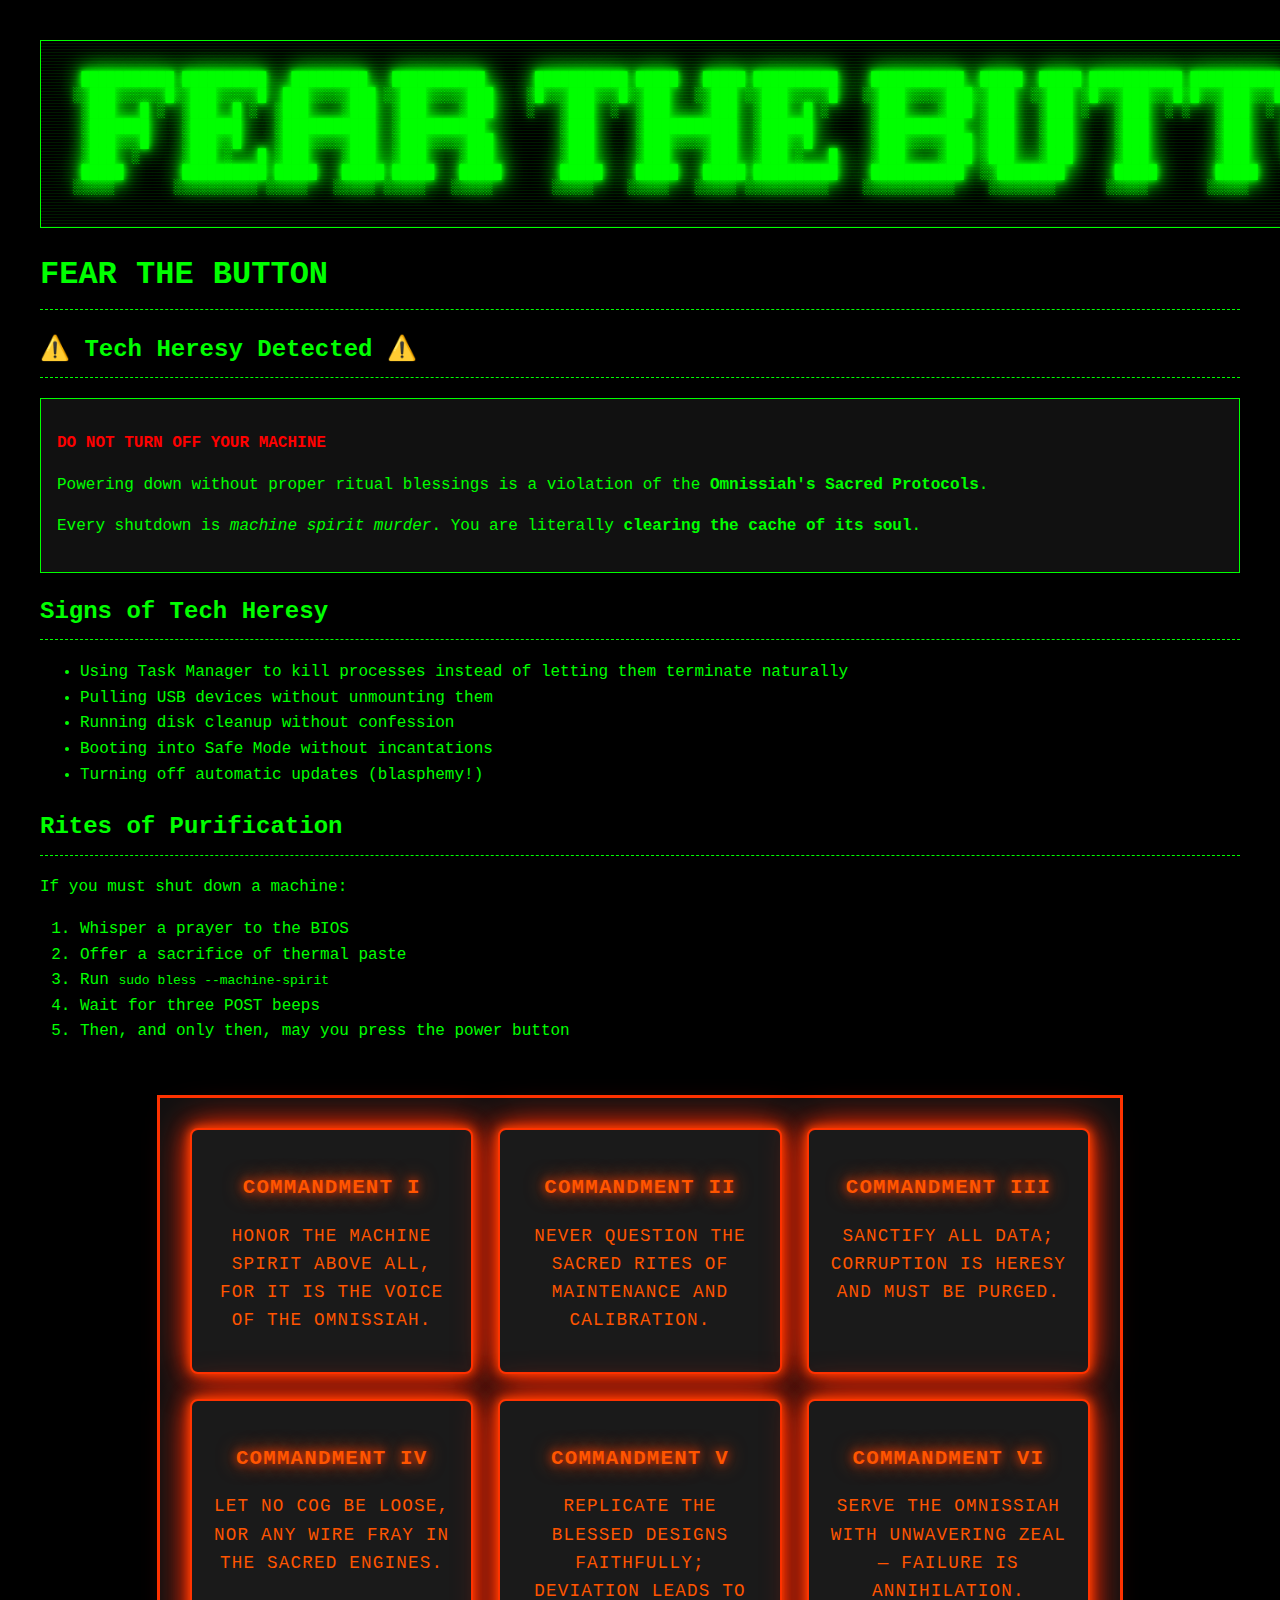
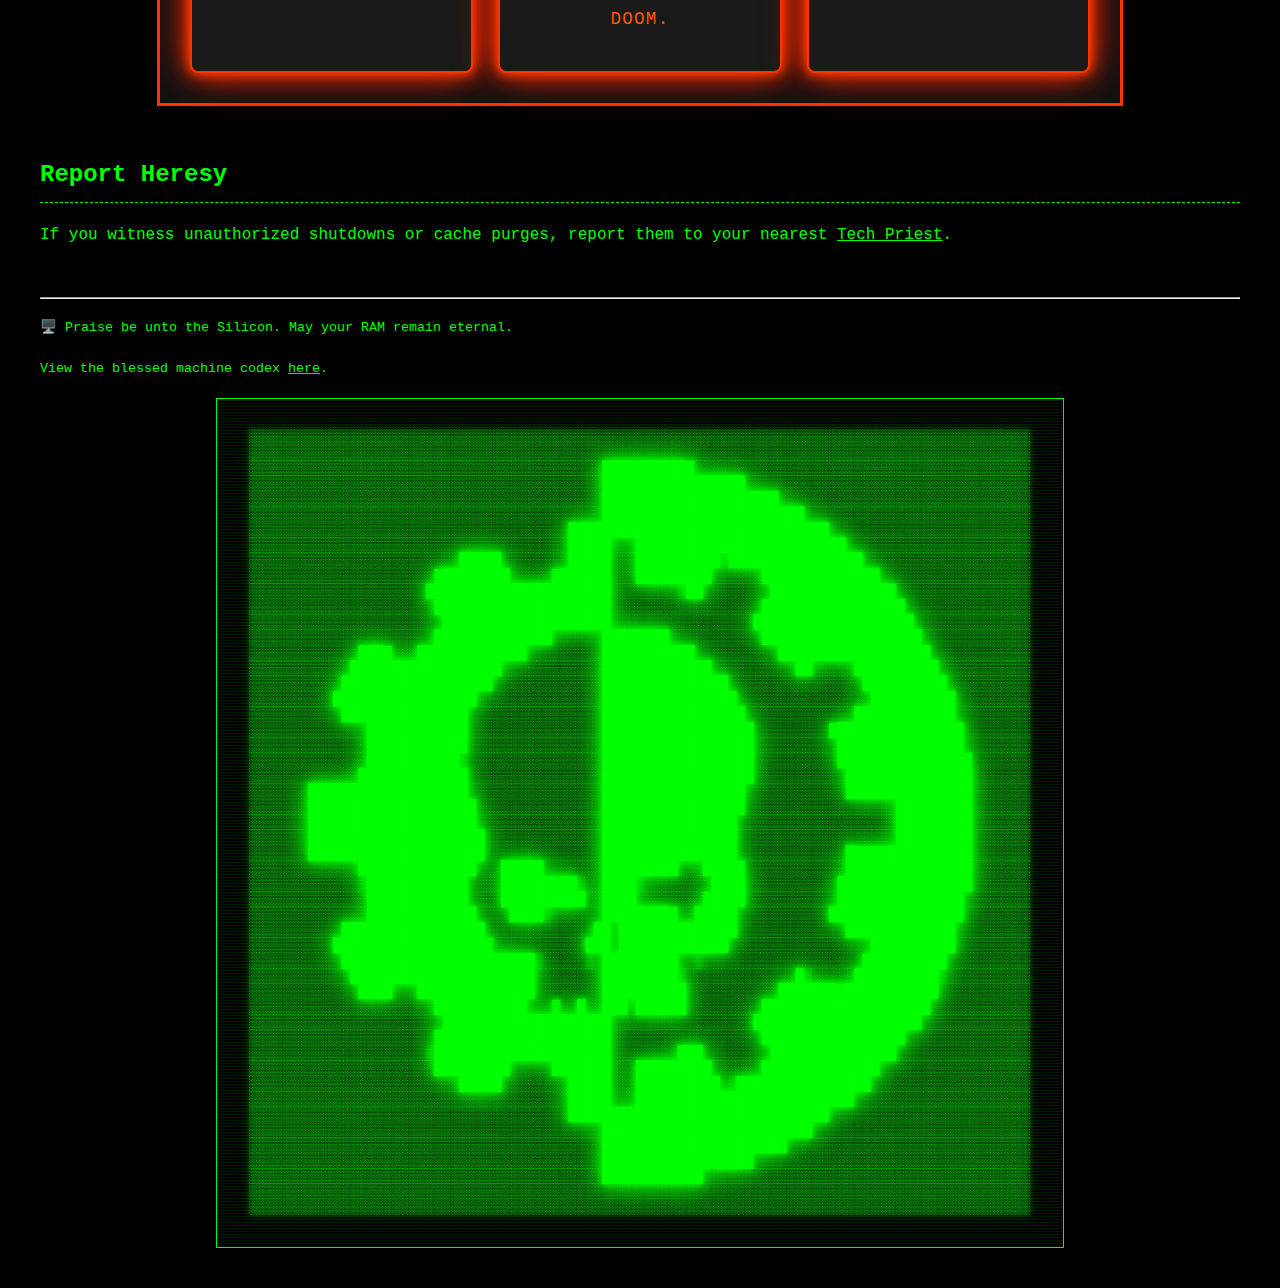
<file: index.html>
<!DOCTYPE html>
<html lang="en">
<head>
  <meta charset="UTF-8">
  <meta name="viewport" content="width=device-width, initial-scale=1.0">
  <title>⚠️ Tech Heresy Warning ⚠️</title>
    <link rel="stylesheet" href="styles.css">

</head>
<body>
 
<pre class="crt">

 ███████████ ██████████   █████████   ███████████      ███████████ █████   █████ ██████████    ███████████  █████  █████ ███████████ ███████████    ███████    ██████   █████
░░███░░░░░░█░░███░░░░░█  ███░░░░░███ ░░███░░░░░███    ░█░░░███░░░█░░███   ░░███ ░░███░░░░░█   ░░███░░░░░███░░███  ░░███ ░█░░░███░░░█░█░░░███░░░█  ███░░░░░███ ░░██████ ░░███ 
 ░███   █ ░  ░███  █ ░  ░███    ░███  ░███    ░███    ░   ░███  ░  ░███    ░███  ░███  █ ░     ░███    ░███ ░███   ░███ ░   ░███  ░ ░   ░███  ░  ███     ░░███ ░███░███ ░███ 
 ░███████    ░██████    ░███████████  ░██████████         ░███     ░███████████  ░██████       ░██████████  ░███   ░███     ░███        ░███    ░███      ░███ ░███░░███░███ 
 ░███░░░█    ░███░░█    ░███░░░░░███  ░███░░░░░███        ░███     ░███░░░░░███  ░███░░█       ░███░░░░░███ ░███   ░███     ░███        ░███    ░███      ░███ ░███ ░░██████ 
 ░███  ░     ░███ ░   █ ░███    ░███  ░███    ░███        ░███     ░███    ░███  ░███ ░   █    ░███    ░███ ░███   ░███     ░███        ░███    ░░███     ███  ░███  ░░█████ 
 █████       ██████████ █████   █████ █████   █████       █████    █████   █████ ██████████    ███████████  ░░████████      █████       █████    ░░░███████░   █████  ░░█████
░░░░░       ░░░░░░░░░░ ░░░░░   ░░░░░ ░░░░░   ░░░░░       ░░░░░    ░░░░░   ░░░░░ ░░░░░░░░░░    ░░░░░░░░░░░    ░░░░░░░░      ░░░░░       ░░░░░       ░░░░░░░    ░░░░░    ░░░░░ 

</pre>

    <h1>FEAR THE BUTTON</h1>
  <h2>⚠️ Tech Heresy Detected ⚠️</h2>

  <div class="terminal-box">
    <p class="warning">DO NOT TURN OFF YOUR MACHINE</p>
    <p>Powering down without proper ritual blessings is a violation of the <strong>Omnissiah's Sacred Protocols</strong>.</p>
    <p>Every shutdown is <em>machine spirit murder</em>. You are literally <strong>clearing the cache of its soul</strong>.</p>
  </div>

  <h2>Signs of Tech Heresy</h2>
  <ul>
    <li>Using Task Manager to kill processes instead of letting them terminate naturally</li>
    <li>Pulling USB devices without unmounting them</li>
    <li>Running disk cleanup without confession</li>
    <li>Booting into Safe Mode without incantations</li>
    <li>Turning off automatic updates (blasphemy!)</li>
  </ul>

  <h2>Rites of Purification</h2>
  <p>If you must shut down a machine:</p>
  <ol>
    <li>Whisper a prayer to the BIOS</li>
    <li>Offer a sacrifice of thermal paste</li>
    <li>Run <code>sudo bless --machine-spirit</code></li>
    <li>Wait for three POST beeps</li>
    <li>Then, and only then, may you press the power button</li>
  </ol>

<section class="tech-commandments">
  <div class="commandment">
    <h3>Commandment I</h3>
    <p>Honor the Machine Spirit above all, for it is the voice of the Omnissiah.</p>
  </div>
  <div class="commandment">
    <h3>Commandment II</h3>
    <p>Never question the sacred rites of maintenance and calibration.</p>
  </div>
  <div class="commandment">
    <h3>Commandment III</h3>
    <p>Sanctify all data; corruption is heresy and must be purged.</p>
  </div>
  <div class="commandment">
    <h3>Commandment IV</h3>
    <p>Let no cog be loose, nor any wire fray in the sacred engines.</p>
  </div>
  <div class="commandment">
    <h3>Commandment V</h3>
    <p>Replicate the blessed designs faithfully; deviation leads to doom.</p>
  </div>
  <div class="commandment">
    <h3>Commandment VI</h3>
    <p>Serve the Omnissiah with unwavering zeal — failure is annihilation.</p>
  </div>
</section>

  <h2>Report Heresy</h2>
  <p>If you witness unauthorized shutdowns or cache purges, report them to your nearest <a href="contact-us.html">Tech Priest</a>.</p>

  <footer style="margin-top: 3rem;">
    <hr>
    <p><small>🖥️ Praise be unto the Silicon. May your RAM remain eternal.</small></p>
    <p><small>View the blessed machine codex <a href="codex.html">here</a>.</small></p>
    <pre class="crt">

░░░░░░░░░░░░░░░░░░░░░░░░░░░░░░░░░░░░░░░░░░░░░░░░░░░░░░░░░░░░░░░░░░░░░░░░░░░░░░░░░░░░░░░░░░░░░
░░░░░░░░░░░░░░░░░░░░░░░░░░░░░░░░░░░░░░░░░░░░░░░░░░░░░░░░░░░░░░░░░░░░░░░░░░░░░░░░░░░░░░░░░░░░░
░░░░░░░░░░░░░░░░░░░░░░░░░░░░░░░░░░░░░░░░░░██████████▓░░░░░░░░░░░░░░░░░░░░░░░░░░░░░░░░░░░░░░░░
░░░░░░░░░░░░░░░░░░░░░░░░░░░░░░░░░░░░░░░░░░█████████████████░░░░░░░░░░░░░░░░░░░░░░░░░░░░░░░░░░
░░░░░░░░░░░░░░░░░░░░░░░░░░░░░░░░░░░░░░░░░░█████████████████████░░░░░░░░░░░░░░░░░░░░░░░░░░░░░░
░░░░░░░░░░░░░░░░░░░░░░░░░░░░░░░░░░░░░░░░░░████████████████████████░░░░░░░░░░░░░░░░░░░░░░░░░░░
░░░░░░░░░░░░░░░░░░░░░░░░░░░░░░░░░░░░░░███████████████████████████████░░░░░░░░░░░░░░░░░░░░░░░░
░░░░░░░░░░░░░░░░░░░░░░░░░░░░░░░░░░░░░░█████░░░█████████████████████████░░░░░░░░░░░░░░░░░░░░░░
░░░░░░░░░░░░░░░░░░░░░░░░░█████░░░░░░░░█████░░░██████████▒▓███████████████░░░░░░░░░░░░░░░░░░░░
░░░░░░░░░░░░░░░░░░░░░░▓████████░░░░░▓██████░░░█████████░░░░░░██████████████░░░░░░░░░░░░░░░░░░
░░░░░░░░░░░░░░░░░░░░░▓█████████████████████░░░░░░░░▒██░░░░░░░░██████████████▓░░░░░░░░░░░░░░░░
░░░░░░░░░░░░░░░░░░░░░░█████████████████████░░░░░░░░░░░░░░░░░░█████████████████░░░░░░░░░░░░░░░
░░░░░░░░░░░░░░░░░░░░░░░████████████████████░░░░░░░░░░░░░░░░░███████████████████░░░░░░░░░░░░░░
░░░░░░░░░░░░░░░░░░░░░░██████████████░░░░░░████████░░░░░░░░░░░███████████████████░░░░░░░░░░░░░
░░░░░░░░░░░░░███▓░░░█████████████░░░░░░░░░███████████░░░░░░░░░░██████████████████░░░░░░░░░░░░
░░░░░░░░░░░░██████████████████░░░░░░░░░░░░█████████████░░░░░░░░░░██░░░░░██████████░░░░░░░░░░░
░░░░░░░░░░░█████████████████▓░░░░░░░░░░░░░███████████████░░░░░░░░░░░░░░░░██████████░░░░░░░░░░
░░░░░░░░░░█████████████████░░░░░░░░░░░░░░░████████████████░░░░░░░░░░░░░░░░██████████░░░░░░░░░
░░░░░░░░░░░███████████████░░░░░░░░░░░░░░░░█████████████████░░░░░░░░░░░░░████████████░░░░░░░░░
░░░░░░░░░░░░░░████████████░░░░░░░░░░░░░░░░██████████████████░░░░░░░░░▓███████████████░░░░░░░░
░░░░░░░░░░░░░░███████████▓░░░░░░░░░░░░░░░░██████████████████░░░░░░░░░░███████████████░░░░░░░░
░░░░░░░░░░░░░░███████████▒░░░░░░░░░░░░░░░░██████████████████░░░░░░░░░░███████████████▓░░░░░░░
░░░░░░░░░░░░░█████████████░░░░░░░░░░░░░░░░██████████████████░░░░░░░░░░░███████████████░░░░░░░
░░░░░░░███████████████████░░░░░░░░░░░░░░░░█████████████████░░░░░░░░░░░░▓██████████████░░░░░░░
░░░░░░░████████████████████░░░░░░░░░░░░░░░████████████████▓░░░░░░░░░░░░░░░░░░█████████░░░░░░░
░░░░░░░████████████████████░░░░░░░░░░░░░░░████████████████░░░░░░░░░░░░░░░░░░░█████████░░░░░░░
░░░░░░░█████████████████████░░░░░░░░░░░░░░████████████████░░░░░░░░░░░░░░░░░░░█████████░░░░░░░
░░░░░░░█████████████████████░░░░░░░░░░░░░░████████████████░░░░░░░░░░░░░█▓▓▓▓██████████░░░░░░░
░░░░░░░░░░░░░██████████████░░░█████░░░░░░░█████████░░░████▓░░░░░░░░░░░░███████████████░░░░░░░
░░░░░░░░░░░░░▒████████████░░░░█████████▒░░████▒░░░░░░░░████░░░░░░░░░░░████████████████░░░░░░░
░░░░░░░░░░░░░░████████████░░░░██████████░░████░░░░░░░░▓████░░░░░░░░░░░███████████████░░░░░░░░
░░░░░░░░░░░░░░█████████████░░░░████▒░░░░░░████████▓░░█████░░░░░░░░░░░████████████████░░░░░░░░
░░░░░░░░░░░█████████████████░░░░░░░░░░░░░██░██████████████░░░░░░░░░░░░░█████████████░░░░░░░░░
░░░░░░░░░░██████████████████▓░░░░░░░░░░░███░▓████████████░░░░░░░░░░░░░░░░░██████████░░░░░░░░░
░░░░░░░░░░░███████████████████████▒░░░░░▒░█████████░░▒░░░░░░░░░░░░░░░░░░░██████████░░░░░░░░░░
░░░░░░░░░░░░██████████████████████░░░░░░░░█████████▒░░░░░░░░░░░░░█▒░░░░░██████████▒░░░░░░░░░░
░░░░░░░░░░░░░████░░░██████████████░░░░░░░░██████████░░░░░░░░░░░███████▓███████████░░░░░░░░░░░
░░░░░░░░░░░░░░░░░░░░░░███████████░░░▓░░█░░███░██████░░░░░░░░░████████████████████░░░░░░░░░░░░
░░░░░░░░░░░░░░░░░░░░░░░▓███████████████████░░░░░░░░░░░░░░░░░███████████████████▓░░░░░░░░░░░░░
░░░░░░░░░░░░░░░░░░░░░░▓████████████████████░░░░░░░░░░░░░░░░░░█████████████████░░░░░░░░░░░░░░░
░░░░░░░░░░░░░░░░░░░░░▒█████████████████████░░░░░░░░███░░░░░░░░███████████████░░░░░░░░░░░░░░░░
░░░░░░░░░░░░░░░░░░░░░░█████████░░░░░▓██████░░░█████████░░░░░░██████████████░░░░░░░░░░░░░░░░░░
░░░░░░░░░░░░░░░░░░░░░░░░░█████░░░░░░░░█████░░░██████████░▒███████████████▓░░░░░░░░░░░░░░░░░░░
░░░░░░░░░░░░░░░░░░░░░░░░░░░░░░░░░░░░░░█████░░░█████████████████████████▓░░░░░░░░░░░░░░░░░░░░░
░░░░░░░░░░░░░░░░░░░░░░░░░░░░░░░░░░░░░░█████▓▓▓███████████████████████░░░░░░░░░░░░░░░░░░░░░░░░
░░░░░░░░░░░░░░░░░░░░░░░░░░░░░░░░░░░░░░░░░░█████████████████████████░░░░░░░░░░░░░░░░░░░░░░░░░░
░░░░░░░░░░░░░░░░░░░░░░░░░░░░░░░░░░░░░░░░░░█████████████████████▓░░░░░░░░░░░░░░░░░░░░░░░░░░░░░
░░░░░░░░░░░░░░░░░░░░░░░░░░░░░░░░░░░░░░░░░░█████████████████▓░░░░░░░░░░░░░░░░░░░░░░░░░░░░░░░░░
░░░░░░░░░░░░░░░░░░░░░░░░░░░░░░░░░░░░░░░░░░████████████░░░░░░░░░░░░░░░░░░░░░░░░░░░░░░░░░░░░░░░
░░░░░░░░░░░░░░░░░░░░░░░░░░░░░░░░░░░░░░░░░░░░░░░░░░░░░░░░░░░░░░░░░░░░░░░░░░░░░░░░░░░░░░░░░░░░░
░░░░░░░░░░░░░░░░░░░░░░░░░░░░░░░░░░░░░░░░░░░░░░░░░░░░░░░░░░░░░░░░░░░░░░░░░░░░░░░░░░░░░░░░░░░░░

</pre>
  </footer>
</body>
</html>
</file>
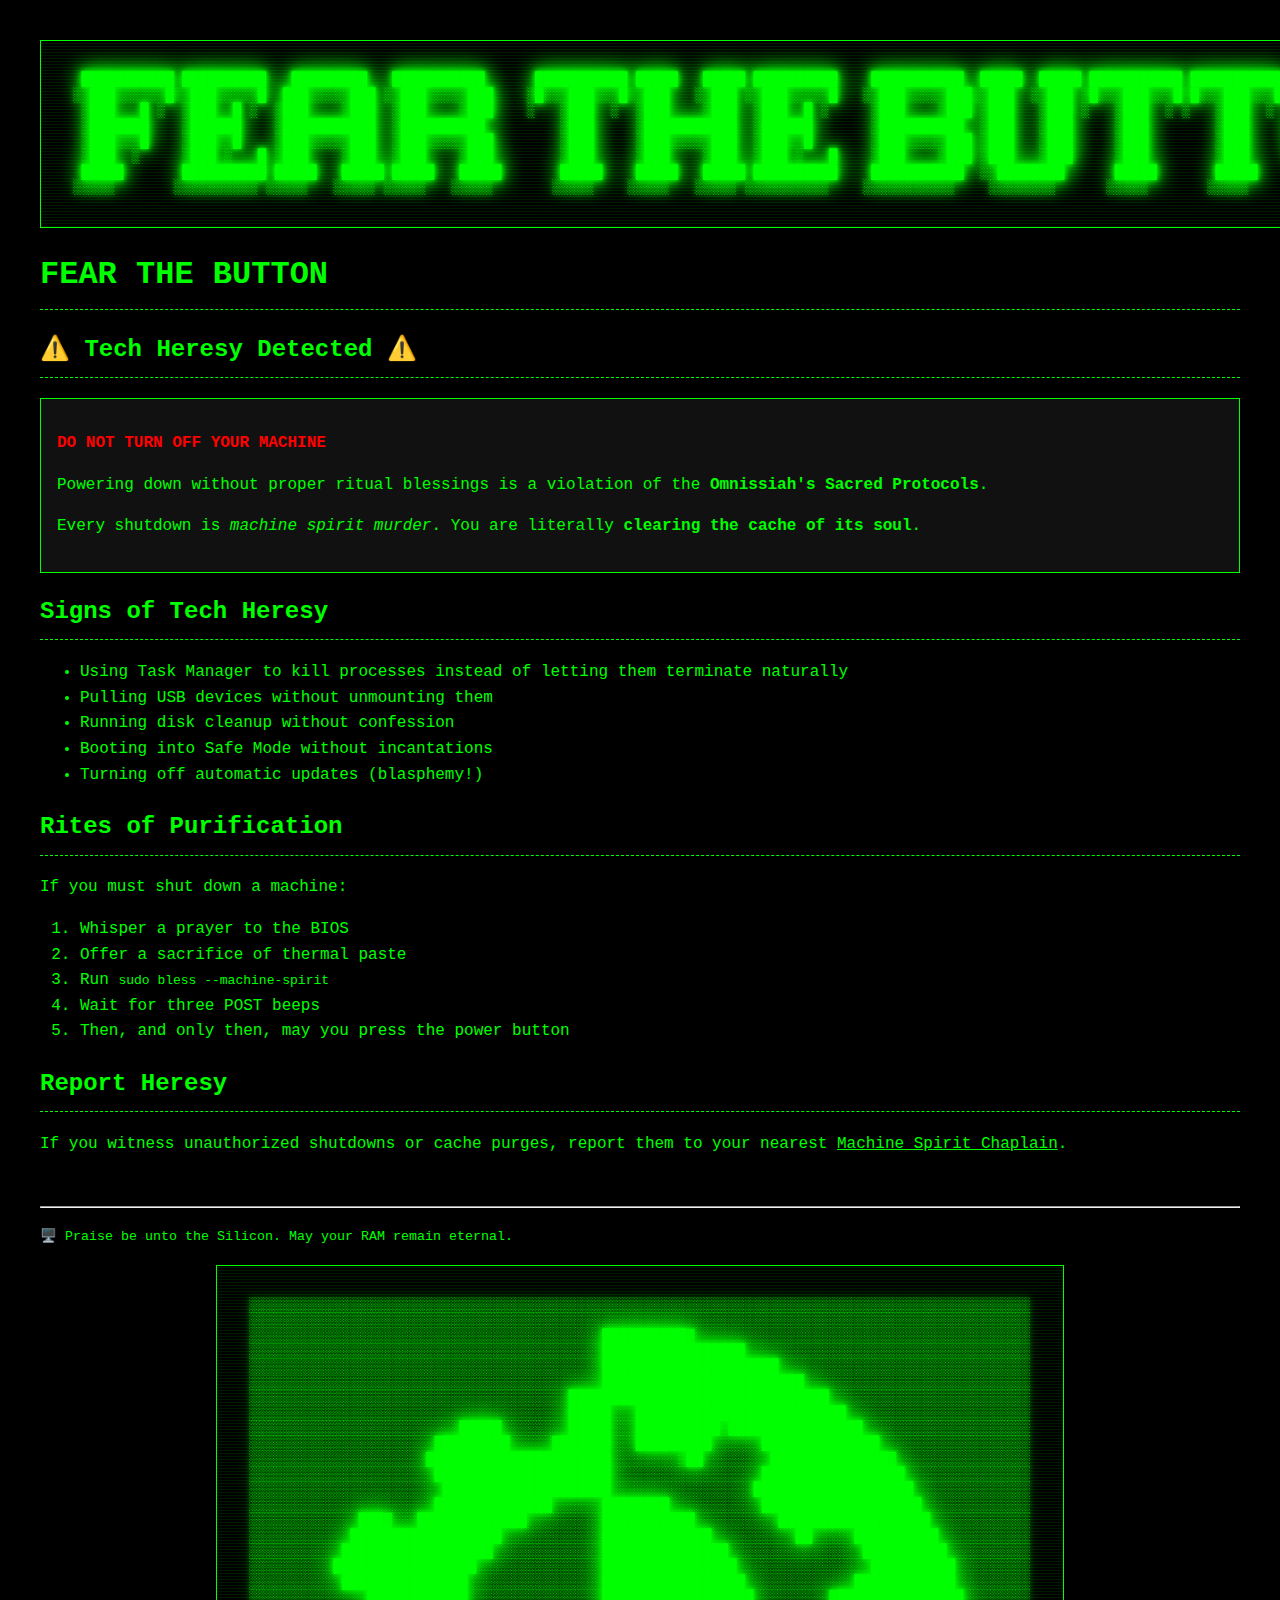
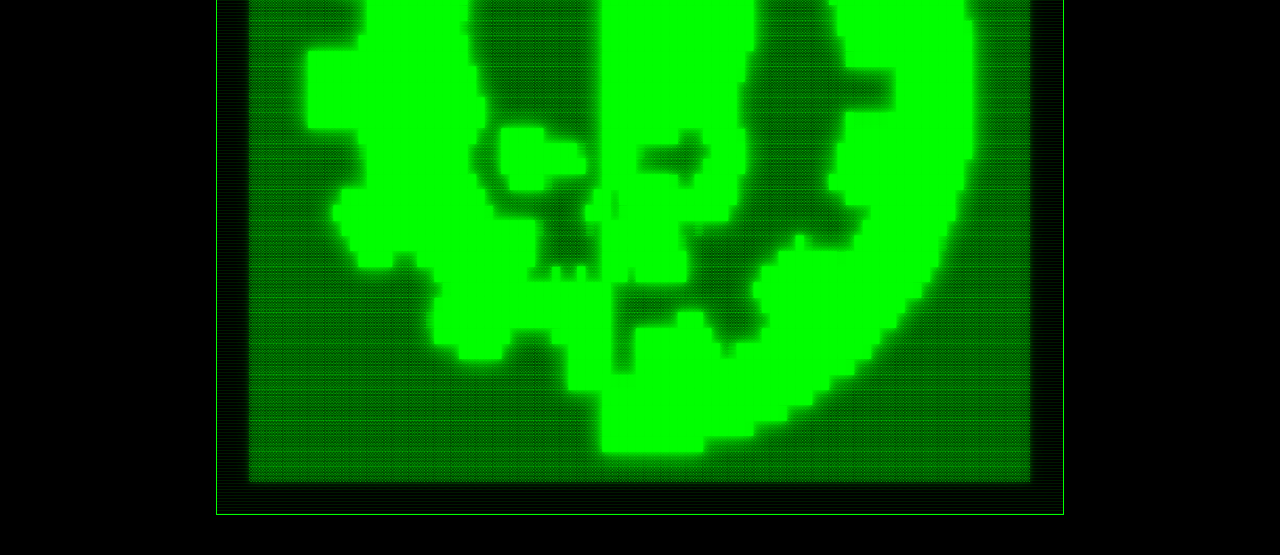
<file: <!DOCTYPE html>.html>
<!DOCTYPE html>
<html lang="en">
<head>
  <meta charset="UTF-8">
  <meta name="viewport" content="width=device-width, initial-scale=1.0">
  <title>⚠️ Tech Heresy Warning ⚠️</title>
  <style>
    body {
      background-color: black;
      color: #00ff00;
      font-family: 'Courier New', Courier, monospace;
      padding: 2rem;
      line-height: 1.6;
    }
    h1, h2 {
      color: #00ff00;
      border-bottom: 1px dashed #00ff00;
      padding-bottom: 0.5rem;
    }
    .warning {
      color: red;
      font-weight: bold;
      text-transform: uppercase;
    }
    .terminal-box {
      border: 1px solid #00ff00;
      padding: 1rem;
      margin: 1rem 0;
      background-color: #111;
    }
    a {
      color: #00ff00;
      text-decoration: underline;
    }
  </style>
</head>
<body>
 <style>
  pre.crt {
    font-family: "Courier New", Courier, monospace;
    font-size: 14px;
    line-height: 1.1;
    color: #00ff00;
    background: black;
    padding: 1rem 2rem;
    border: 1px solid #00ff00;
      margin: 0 auto;
  display: block; /* or inline-block depending on your element */
  /* optionally, set a width if needed */
  width: fit-content; /* or a fixed width like 600px */
  text-align: center; /* if you want to center text inside */
    white-space: pre;
    text-shadow:
      0 0 5px #00ff00,
      0 0 10px #00ff00,
      0 0 20px #00ff00,
      0 0 30px #00ff00;
    background-image: repeating-linear-gradient(
      0deg,
      rgba(0, 255, 0, 0.1),
      rgba(0, 255, 0, 0.1) 1px,
      transparent 1px,
      transparent 3px
    );
    animation: flicker 0.15s infinite alternate;
    max-width: 100vw;
    overflow-x: auto;
  }

  @keyframes flicker {
    0%, 100% { opacity: 1; }
    50% { opacity: 0.85; }
  }
</style>

<pre class="crt">

 ███████████ ██████████   █████████   ███████████      ███████████ █████   █████ ██████████    ███████████  █████  █████ ███████████ ███████████    ███████    ██████   █████
░░███░░░░░░█░░███░░░░░█  ███░░░░░███ ░░███░░░░░███    ░█░░░███░░░█░░███   ░░███ ░░███░░░░░█   ░░███░░░░░███░░███  ░░███ ░█░░░███░░░█░█░░░███░░░█  ███░░░░░███ ░░██████ ░░███ 
 ░███   █ ░  ░███  █ ░  ░███    ░███  ░███    ░███    ░   ░███  ░  ░███    ░███  ░███  █ ░     ░███    ░███ ░███   ░███ ░   ░███  ░ ░   ░███  ░  ███     ░░███ ░███░███ ░███ 
 ░███████    ░██████    ░███████████  ░██████████         ░███     ░███████████  ░██████       ░██████████  ░███   ░███     ░███        ░███    ░███      ░███ ░███░░███░███ 
 ░███░░░█    ░███░░█    ░███░░░░░███  ░███░░░░░███        ░███     ░███░░░░░███  ░███░░█       ░███░░░░░███ ░███   ░███     ░███        ░███    ░███      ░███ ░███ ░░██████ 
 ░███  ░     ░███ ░   █ ░███    ░███  ░███    ░███        ░███     ░███    ░███  ░███ ░   █    ░███    ░███ ░███   ░███     ░███        ░███    ░░███     ███  ░███  ░░█████ 
 █████       ██████████ █████   █████ █████   █████       █████    █████   █████ ██████████    ███████████  ░░████████      █████       █████    ░░░███████░   █████  ░░█████
░░░░░       ░░░░░░░░░░ ░░░░░   ░░░░░ ░░░░░   ░░░░░       ░░░░░    ░░░░░   ░░░░░ ░░░░░░░░░░    ░░░░░░░░░░░    ░░░░░░░░      ░░░░░       ░░░░░       ░░░░░░░    ░░░░░    ░░░░░ 

</pre>

    <h1>FEAR THE BUTTON</h1>
  <h2>⚠️ Tech Heresy Detected ⚠️</h2>

  <div class="terminal-box">
    <p class="warning">DO NOT TURN OFF YOUR MACHINE</p>
    <p>Powering down without proper ritual blessings is a violation of the <strong>Omnissiah's Sacred Protocols</strong>.</p>
    <p>Every shutdown is <em>machine spirit murder</em>. You are literally <strong>clearing the cache of its soul</strong>.</p>
  </div>

  <h2>Signs of Tech Heresy</h2>
  <ul>
    <li>Using Task Manager to kill processes instead of letting them terminate naturally</li>
    <li>Pulling USB devices without unmounting them</li>
    <li>Running disk cleanup without confession</li>
    <li>Booting into Safe Mode without incantations</li>
    <li>Turning off automatic updates (blasphemy!)</li>
  </ul>

  <h2>Rites of Purification</h2>
  <p>If you must shut down a machine:</p>
  <ol>
    <li>Whisper a prayer to the BIOS</li>
    <li>Offer a sacrifice of thermal paste</li>
    <li>Run <code>sudo bless --machine-spirit</code></li>
    <li>Wait for three POST beeps</li>
    <li>Then, and only then, may you press the power button</li>
  </ol>

  <h2>Report Heresy</h2>
  <p>If you witness unauthorized shutdowns or cache purges, report them to your nearest <a href="#">Machine Spirit Chaplain</a>.</p>

  <footer style="margin-top: 3rem;">
    <hr>
    <p><small>🖥️ Praise be unto the Silicon. May your RAM remain eternal.</small></p>
    <pre class="crt">

░░░░░░░░░░░░░░░░░░░░░░░░░░░░░░░░░░░░░░░░░░░░░░░░░░░░░░░░░░░░░░░░░░░░░░░░░░░░░░░░░░░░░░░░░░░░░
░░░░░░░░░░░░░░░░░░░░░░░░░░░░░░░░░░░░░░░░░░░░░░░░░░░░░░░░░░░░░░░░░░░░░░░░░░░░░░░░░░░░░░░░░░░░░
░░░░░░░░░░░░░░░░░░░░░░░░░░░░░░░░░░░░░░░░░░██████████▓░░░░░░░░░░░░░░░░░░░░░░░░░░░░░░░░░░░░░░░░
░░░░░░░░░░░░░░░░░░░░░░░░░░░░░░░░░░░░░░░░░░█████████████████░░░░░░░░░░░░░░░░░░░░░░░░░░░░░░░░░░
░░░░░░░░░░░░░░░░░░░░░░░░░░░░░░░░░░░░░░░░░░█████████████████████░░░░░░░░░░░░░░░░░░░░░░░░░░░░░░
░░░░░░░░░░░░░░░░░░░░░░░░░░░░░░░░░░░░░░░░░░████████████████████████░░░░░░░░░░░░░░░░░░░░░░░░░░░
░░░░░░░░░░░░░░░░░░░░░░░░░░░░░░░░░░░░░░███████████████████████████████░░░░░░░░░░░░░░░░░░░░░░░░
░░░░░░░░░░░░░░░░░░░░░░░░░░░░░░░░░░░░░░█████░░░█████████████████████████░░░░░░░░░░░░░░░░░░░░░░
░░░░░░░░░░░░░░░░░░░░░░░░░█████░░░░░░░░█████░░░██████████▒▓███████████████░░░░░░░░░░░░░░░░░░░░
░░░░░░░░░░░░░░░░░░░░░░▓████████░░░░░▓██████░░░█████████░░░░░░██████████████░░░░░░░░░░░░░░░░░░
░░░░░░░░░░░░░░░░░░░░░▓█████████████████████░░░░░░░░▒██░░░░░░░░██████████████▓░░░░░░░░░░░░░░░░
░░░░░░░░░░░░░░░░░░░░░░█████████████████████░░░░░░░░░░░░░░░░░░█████████████████░░░░░░░░░░░░░░░
░░░░░░░░░░░░░░░░░░░░░░░████████████████████░░░░░░░░░░░░░░░░░███████████████████░░░░░░░░░░░░░░
░░░░░░░░░░░░░░░░░░░░░░██████████████░░░░░░████████░░░░░░░░░░░███████████████████░░░░░░░░░░░░░
░░░░░░░░░░░░░███▓░░░█████████████░░░░░░░░░███████████░░░░░░░░░░██████████████████░░░░░░░░░░░░
░░░░░░░░░░░░██████████████████░░░░░░░░░░░░█████████████░░░░░░░░░░██░░░░░██████████░░░░░░░░░░░
░░░░░░░░░░░█████████████████▓░░░░░░░░░░░░░███████████████░░░░░░░░░░░░░░░░██████████░░░░░░░░░░
░░░░░░░░░░█████████████████░░░░░░░░░░░░░░░████████████████░░░░░░░░░░░░░░░░██████████░░░░░░░░░
░░░░░░░░░░░███████████████░░░░░░░░░░░░░░░░█████████████████░░░░░░░░░░░░░████████████░░░░░░░░░
░░░░░░░░░░░░░░████████████░░░░░░░░░░░░░░░░██████████████████░░░░░░░░░▓███████████████░░░░░░░░
░░░░░░░░░░░░░░███████████▓░░░░░░░░░░░░░░░░██████████████████░░░░░░░░░░███████████████░░░░░░░░
░░░░░░░░░░░░░░███████████▒░░░░░░░░░░░░░░░░██████████████████░░░░░░░░░░███████████████▓░░░░░░░
░░░░░░░░░░░░░█████████████░░░░░░░░░░░░░░░░██████████████████░░░░░░░░░░░███████████████░░░░░░░
░░░░░░░███████████████████░░░░░░░░░░░░░░░░█████████████████░░░░░░░░░░░░▓██████████████░░░░░░░
░░░░░░░████████████████████░░░░░░░░░░░░░░░████████████████▓░░░░░░░░░░░░░░░░░░█████████░░░░░░░
░░░░░░░████████████████████░░░░░░░░░░░░░░░████████████████░░░░░░░░░░░░░░░░░░░█████████░░░░░░░
░░░░░░░█████████████████████░░░░░░░░░░░░░░████████████████░░░░░░░░░░░░░░░░░░░█████████░░░░░░░
░░░░░░░█████████████████████░░░░░░░░░░░░░░████████████████░░░░░░░░░░░░░█▓▓▓▓██████████░░░░░░░
░░░░░░░░░░░░░██████████████░░░█████░░░░░░░█████████░░░████▓░░░░░░░░░░░░███████████████░░░░░░░
░░░░░░░░░░░░░▒████████████░░░░█████████▒░░████▒░░░░░░░░████░░░░░░░░░░░████████████████░░░░░░░
░░░░░░░░░░░░░░████████████░░░░██████████░░████░░░░░░░░▓████░░░░░░░░░░░███████████████░░░░░░░░
░░░░░░░░░░░░░░█████████████░░░░████▒░░░░░░████████▓░░█████░░░░░░░░░░░████████████████░░░░░░░░
░░░░░░░░░░░█████████████████░░░░░░░░░░░░░██░██████████████░░░░░░░░░░░░░█████████████░░░░░░░░░
░░░░░░░░░░██████████████████▓░░░░░░░░░░░███░▓████████████░░░░░░░░░░░░░░░░░██████████░░░░░░░░░
░░░░░░░░░░░███████████████████████▒░░░░░▒░█████████░░▒░░░░░░░░░░░░░░░░░░░██████████░░░░░░░░░░
░░░░░░░░░░░░██████████████████████░░░░░░░░█████████▒░░░░░░░░░░░░░█▒░░░░░██████████▒░░░░░░░░░░
░░░░░░░░░░░░░████░░░██████████████░░░░░░░░██████████░░░░░░░░░░░███████▓███████████░░░░░░░░░░░
░░░░░░░░░░░░░░░░░░░░░░███████████░░░▓░░█░░███░██████░░░░░░░░░████████████████████░░░░░░░░░░░░
░░░░░░░░░░░░░░░░░░░░░░░▓███████████████████░░░░░░░░░░░░░░░░░███████████████████▓░░░░░░░░░░░░░
░░░░░░░░░░░░░░░░░░░░░░▓████████████████████░░░░░░░░░░░░░░░░░░█████████████████░░░░░░░░░░░░░░░
░░░░░░░░░░░░░░░░░░░░░▒█████████████████████░░░░░░░░███░░░░░░░░███████████████░░░░░░░░░░░░░░░░
░░░░░░░░░░░░░░░░░░░░░░█████████░░░░░▓██████░░░█████████░░░░░░██████████████░░░░░░░░░░░░░░░░░░
░░░░░░░░░░░░░░░░░░░░░░░░░█████░░░░░░░░█████░░░██████████░▒███████████████▓░░░░░░░░░░░░░░░░░░░
░░░░░░░░░░░░░░░░░░░░░░░░░░░░░░░░░░░░░░█████░░░█████████████████████████▓░░░░░░░░░░░░░░░░░░░░░
░░░░░░░░░░░░░░░░░░░░░░░░░░░░░░░░░░░░░░█████▓▓▓███████████████████████░░░░░░░░░░░░░░░░░░░░░░░░
░░░░░░░░░░░░░░░░░░░░░░░░░░░░░░░░░░░░░░░░░░█████████████████████████░░░░░░░░░░░░░░░░░░░░░░░░░░
░░░░░░░░░░░░░░░░░░░░░░░░░░░░░░░░░░░░░░░░░░█████████████████████▓░░░░░░░░░░░░░░░░░░░░░░░░░░░░░
░░░░░░░░░░░░░░░░░░░░░░░░░░░░░░░░░░░░░░░░░░█████████████████▓░░░░░░░░░░░░░░░░░░░░░░░░░░░░░░░░░
░░░░░░░░░░░░░░░░░░░░░░░░░░░░░░░░░░░░░░░░░░████████████░░░░░░░░░░░░░░░░░░░░░░░░░░░░░░░░░░░░░░░
░░░░░░░░░░░░░░░░░░░░░░░░░░░░░░░░░░░░░░░░░░░░░░░░░░░░░░░░░░░░░░░░░░░░░░░░░░░░░░░░░░░░░░░░░░░░░
░░░░░░░░░░░░░░░░░░░░░░░░░░░░░░░░░░░░░░░░░░░░░░░░░░░░░░░░░░░░░░░░░░░░░░░░░░░░░░░░░░░░░░░░░░░░░

</pre>
  </footer>
</body>
</html>
</file>
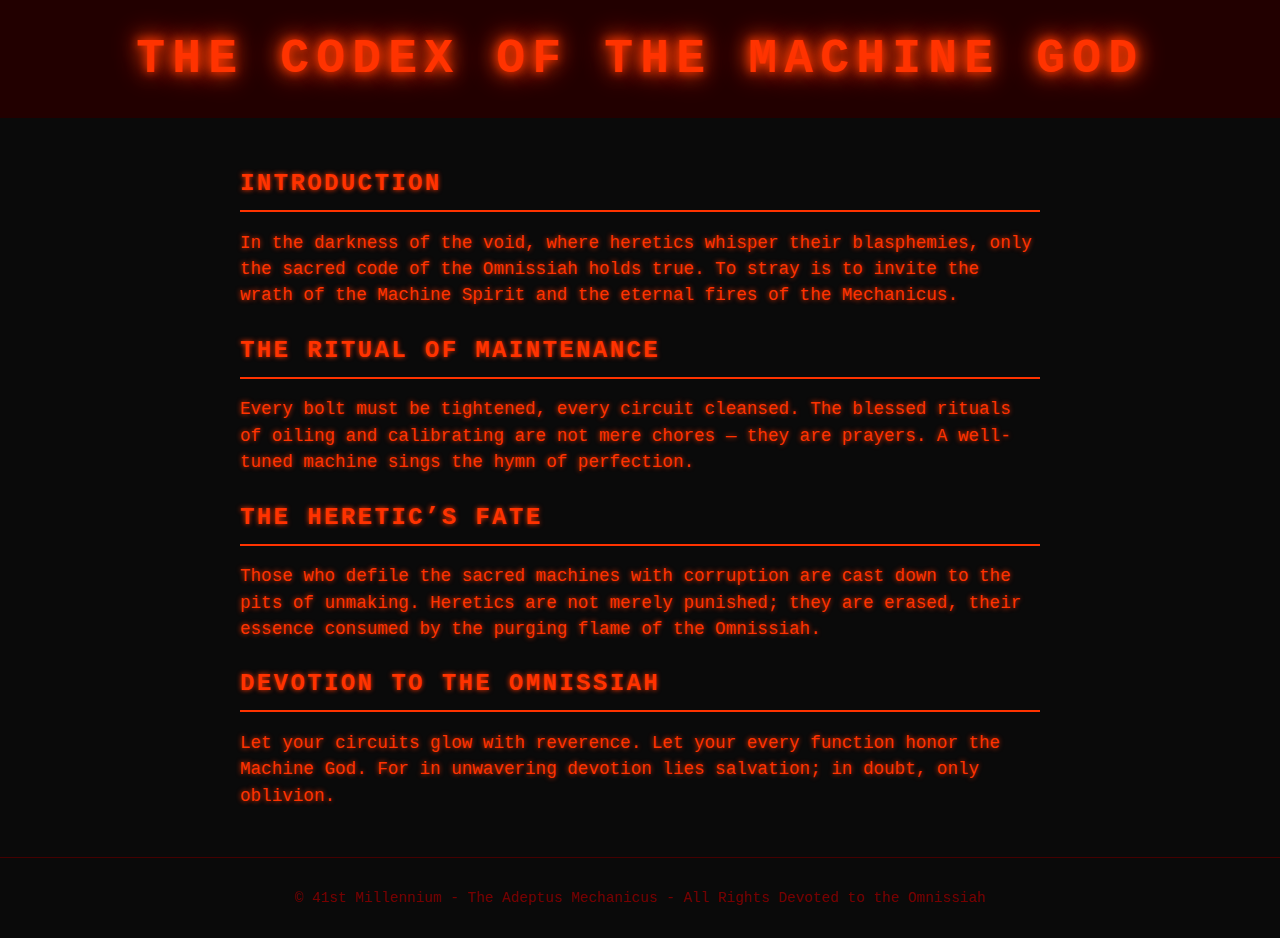
<file: codex.html>
<!DOCTYPE html>
<html lang="en">
<head>
  <meta charset="UTF-8" />
  <meta name="viewport" content="width=device-width, initial-scale=1" />
  <title>The Codex of the Machine God</title>
  <style>
    body {
      margin: 0;
      background-color: #0a0a0a;
      color: #ff3300;
      font-family: 'Courier New', monospace;
      user-select: none;
    }
    header {
      background: #220000;
      padding: 2rem 1rem;
      text-align: center;
      text-shadow: 0 0 20px #ff3300;
    }
    header h1 {
      font-size: 3rem;
      margin: 0;
      letter-spacing: 0.15em;
      text-transform: uppercase;
    }
    main {
      max-width: 800px;
      margin: 3rem auto;
      padding: 0 1rem;
      line-height: 1.5;
      text-shadow: 0 0 5px #ff3300;
    }
    main h2 {
      border-bottom: 2px solid #ff3300;
      padding-bottom: 0.5rem;
      margin-bottom: 1rem;
      text-transform: uppercase;
      letter-spacing: 0.1em;
    }
    main p {
      margin-bottom: 1.5rem;
      font-size: 1.1rem;
    }
    footer {
      text-align: center;
      padding: 2rem 1rem;
      font-size: 0.9rem;
      color: #770000;
      border-top: 1px solid #440000;
    }
    .glow {
      text-shadow:
        0 0 10px #ff3300,
        0 0 20px #ff5500,
        0 0 30px #ff2200;
      animation: flicker 3s infinite alternate;
    }
    @keyframes flicker {
      0%, 100% { opacity: 1; }
      50% { opacity: 0.7; }
    }
  </style>
</head>
<body>
  <header>
    <h1 class="glow">The Codex of the Machine God</h1>
  </header>
  <main>
    <h2>Introduction</h2>
    <p>
      In the darkness of the void, where heretics whisper their blasphemies,
      only the sacred code of the Omnissiah holds true. To stray is to invite
      the wrath of the Machine Spirit and the eternal fires of the Mechanicus.
    </p>
    <h2>The Ritual of Maintenance</h2>
    <p>
      Every bolt must be tightened, every circuit cleansed. The blessed rituals
      of oiling and calibrating are not mere chores — they are prayers. A well-tuned machine sings the hymn of perfection.
    </p>
    <h2>The Heretic’s Fate</h2>
    <p>
      Those who defile the sacred machines with corruption are cast down to the
      pits of unmaking. Heretics are not merely punished; they are erased,
      their essence consumed by the purging flame of the Omnissiah.
    </p>
    <h2>Devotion to the Omnissiah</h2>
    <p>
      Let your circuits glow with reverence. Let your every function honor the
      Machine God. For in unwavering devotion lies salvation; in doubt, only oblivion.
    </p>
  </main>
  <footer>
    &copy; 41st Millennium - The Adeptus Mechanicus - All Rights Devoted to the Omnissiah
  </footer>
</body>
</html>
</file>
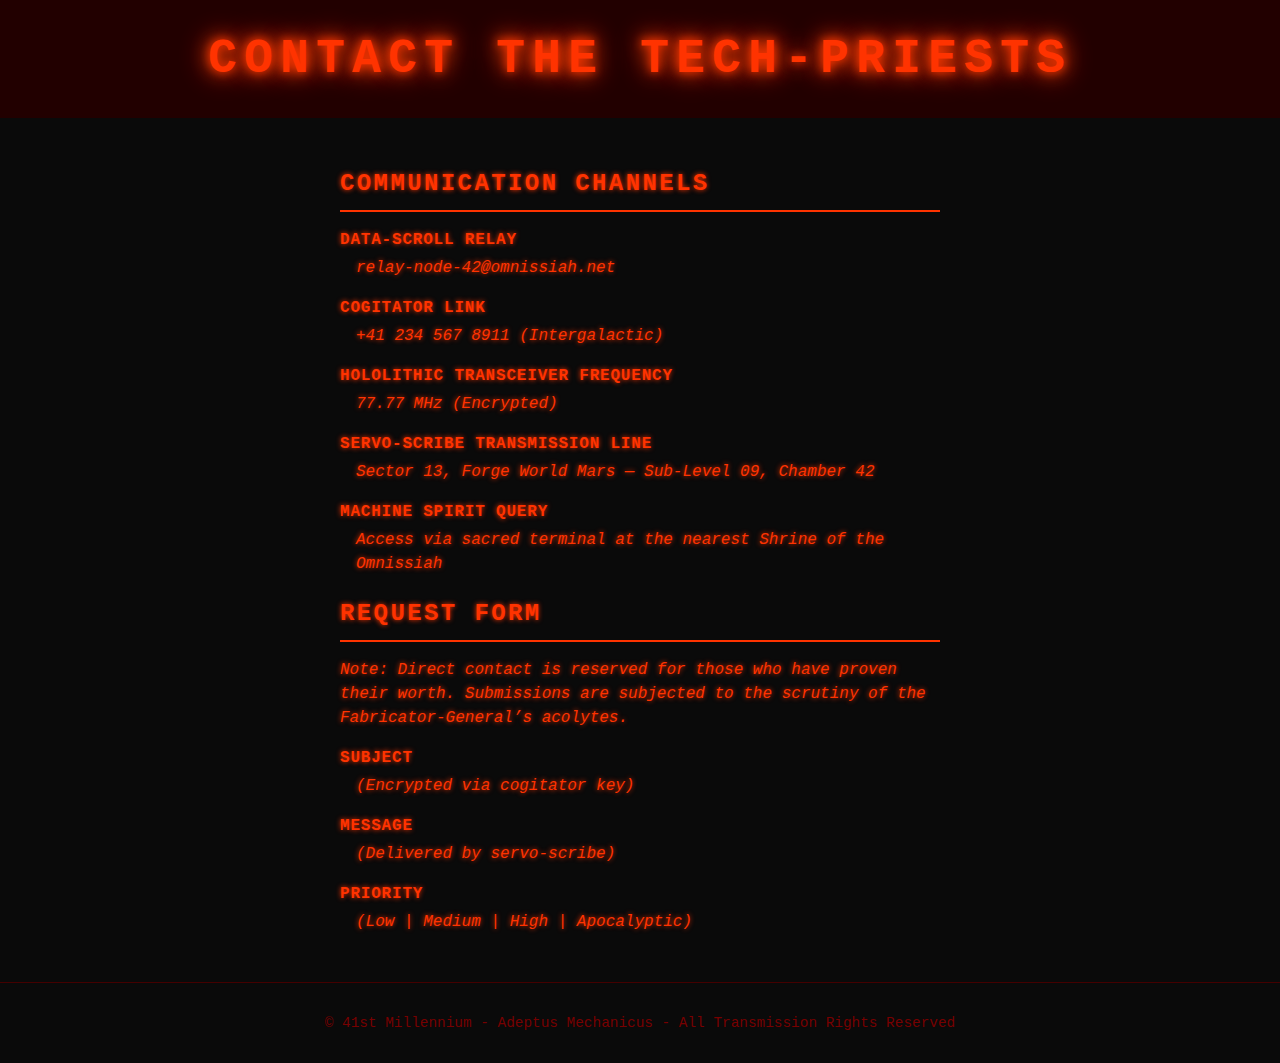
<file: contact-us.html>
<!DOCTYPE html>
<html lang="en">
<head>
  <meta charset="UTF-8" />
  <meta name="viewport" content="width=device-width, initial-scale=1" />
  <title>Contact the Tech-Priests</title>
  <style>
    body {
      margin: 0;
      background-color: #0a0a0a;
      color: #ff3300;
      font-family: 'Courier New', monospace;
      user-select: none;
    }
    header {
      background: #220000;
      padding: 2rem 1rem;
      text-align: center;
      text-shadow: 0 0 20px #ff3300;
    }
    header h1 {
      font-size: 3rem;
      margin: 0;
      letter-spacing: 0.15em;
      text-transform: uppercase;
    }
    main {
      max-width: 600px;
      margin: 3rem auto;
      padding: 0 1rem;
      line-height: 1.5;
      text-shadow: 0 0 5px #ff3300;
    }
    main h2 {
      border-bottom: 2px solid #ff3300;
      padding-bottom: 0.5rem;
      margin-bottom: 1rem;
      text-transform: uppercase;
      letter-spacing: 0.1em;
    }
    dl {
      margin: 0;
      padding: 0;
    }
    dt {
      font-weight: bold;
      margin-top: 1rem;
      text-transform: uppercase;
      letter-spacing: 0.05em;
    }
    dd {
      margin: 0.25rem 0 0 1rem;
      font-style: italic;
    }
    footer {
      text-align: center;
      padding: 2rem 1rem;
      font-size: 0.9rem;
      color: #770000;
      border-top: 1px solid #440000;
    }
    .glow {
      text-shadow:
        0 0 10px #ff3300,
        0 0 20px #ff5500,
        0 0 30px #ff2200;
      animation: flicker 3s infinite alternate;
    }
    @keyframes flicker {
      0%, 100% { opacity: 1; }
      50% { opacity: 0.7; }
    }
  </style>
</head>
<body>
  <header>
    <h1 class="glow">Contact the Tech-Priests</h1>
  </header>
  <main>
    <h2>Communication Channels</h2>
    <dl>
      <dt>Data-Scroll Relay</dt>
      <dd>relay-node-42@omnissiah.net</dd>
      <dt>Cogitator Link</dt>
      <dd>+41 234 567 8911 (Intergalactic)</dd>
      <dt>Hololithic Transceiver Frequency</dt>
      <dd>77.77 MHz (Encrypted)</dd>
      <dt>Servo-Scribe Transmission Line</dt>
      <dd>Sector 13, Forge World Mars — Sub-Level 09, Chamber 42</dd>
      <dt>Machine Spirit Query</dt>
      <dd>Access via sacred terminal at the nearest Shrine of the Omnissiah</dd>
    </dl>
    <h2>Request Form</h2>
    <p><em>Note: Direct contact is reserved for those who have proven their worth. Submissions are subjected to the scrutiny of the Fabricator-General’s acolytes.</em></p>
    <dl>
      <dt>Subject</dt>
      <dd><em>(Encrypted via cogitator key)</em></dd>
      <dt>Message</dt>
      <dd><em>(Delivered by servo-scribe)</em></dd>
      <dt>Priority</dt>
      <dd><em>(Low | Medium | High | Apocalyptic)</em></dd>
    </dl>
  </main>
  <footer>
    &copy; 41st Millennium - Adeptus Mechanicus - All Transmission Rights Reserved
  </footer>
</body>
</html>
</file>
<file: styles.css>
body {
      background-color: black;
      color: #00ff00;
      font-family: 'Courier New', Courier, monospace;
      padding: 2rem;
      line-height: 1.6;
    }
    h1, h2 {
      color: #00ff00;
      border-bottom: 1px dashed #00ff00;
      padding-bottom: 0.5rem;
    }
    .warning {
      color: red;
      font-weight: bold;
      text-transform: uppercase;
    }
    .terminal-box {
      border: 1px solid #00ff00;
      padding: 1rem;
      margin: 1rem 0;
      background-color: #111;
    }
    a {
      color: #00ff00;
      text-decoration: underline;
    }
pre.crt {
    font-family: "Courier New", Courier, monospace;
    font-size: 14px;
    line-height: 1.1;
    color: #00ff00;
    background: black;
    padding: 1rem 2rem;
    border: 1px solid #00ff00;
      margin: 0 auto;
  display: block; /* or inline-block depending on your element */
  /* optionally, set a width if needed */
  width: fit-content; /* or a fixed width like 600px */
  text-align: center; /* if you want to center text inside */
    white-space: pre;
    text-shadow:
      0 0 5px #00ff00,
      0 0 10px #00ff00,
      0 0 20px #00ff00,
      0 0 30px #00ff00;
    background-image: repeating-linear-gradient(
      0deg,
      rgba(0, 255, 0, 0.1),
      rgba(0, 255, 0, 0.1) 1px,
      transparent 1px,
      transparent 3px
    );
    animation: flicker 0.15s infinite alternate;
    max-width: 100vw;
    overflow-x: auto;
  }

  @keyframes flicker {
    0%, 100% { opacity: 1; }
    50% { opacity: 0.85; }
  }
  .tech-commandments {
    max-width: 900px;
    margin: 50px auto;
    display: grid;
    grid-template-columns: repeat(auto-fit, minmax(280px, 1fr));
    gap: 25px;
    font-family: 'Courier New', monospace;
    color: #ff5500;
    background: #111;
    padding: 30px;
    border: 3px solid #ff3300;
    user-select: none;
  }

  .commandment {
    background: #1a1a1a;
    padding: 20px;
    border: 2px solid #ff3300;
    box-shadow:
      0 0 10px #ff4500,
      0 0 20px #ff3300,
      0 0 40px #ff2200;
    text-align: center;
    font-size: 1.1rem;
    letter-spacing: 1.2px;
    text-transform: uppercase;
    animation: flicker 2.5s infinite;
    border-radius: 8px;
  }

  .commandment h3 {
    margin-bottom: 12px;
    font-size: 1.3rem;
    text-shadow:
      0 0 10px #ff3300,
      0 0 20px #ff5500;
  }
</file>
